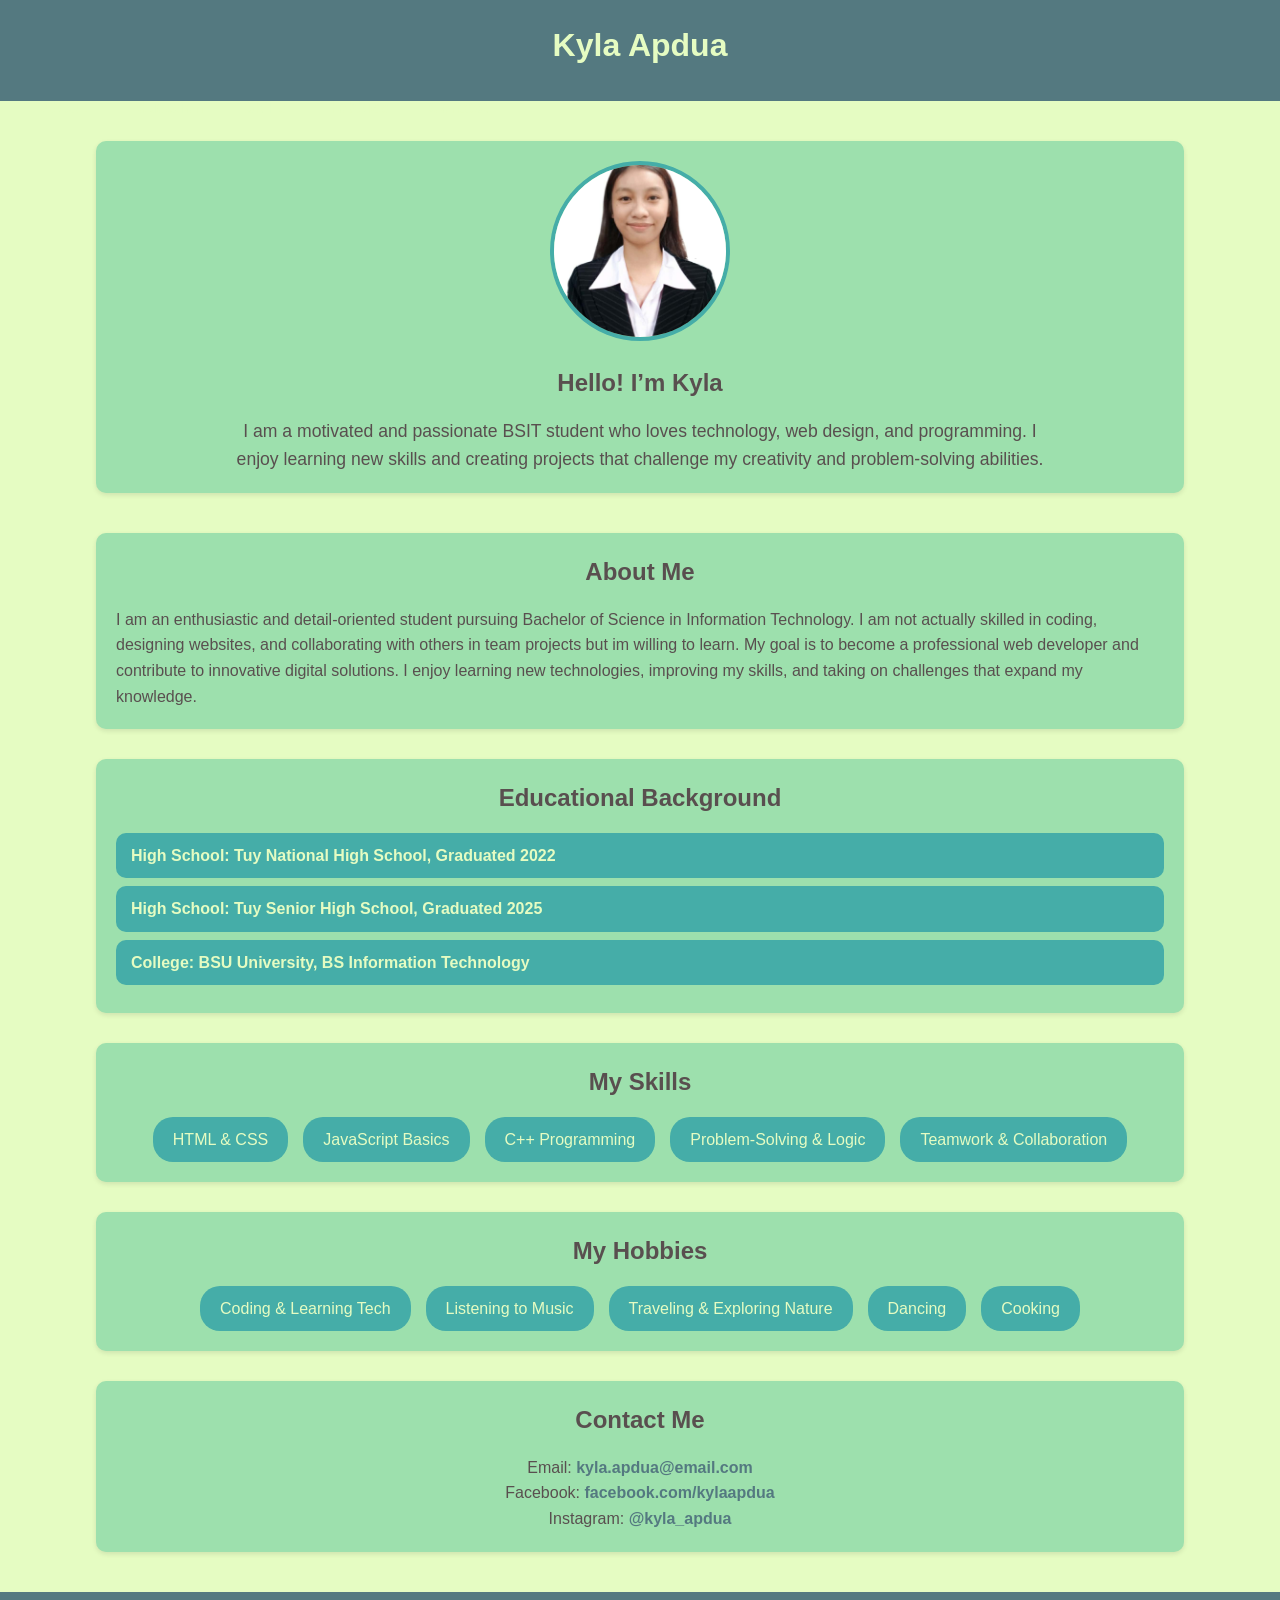
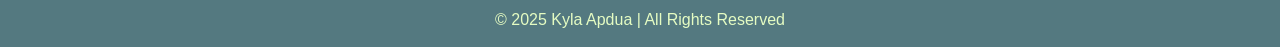
<file: index.html>
<!DOCTYPE html>
<html lang="en">
<head>
  <meta charset="UTF-8">
  <meta name="viewport" content="width=device-width, initial-scale=1.0">
  <title>Kyla Apdua | Personal Website</title>
  <link rel="stylesheet" href="style.css">
</head>
<body>

  <!-- Header -->
  <header>
    <h1>Kyla Apdua</h1>
    <nav>
        <a href="#about">About</a>
        <a href="#education">Education</a>
        <a href="#skills">Skills</a>
        <a href="#hobbies">Hobbies</a>
        <a href="#contact">Contact</a>
    </nav>
  </header>

  <!-- Profile Section -->
  <section class="profile">
    <img src="kyla.png" alt="Kyla Apdua Photo">
    <h2>Hello! I’m Kyla</h2>
    <p>
      I am a motivated and passionate BSIT student who loves technology, web design, and programming. I enjoy learning new skills and creating projects that challenge my creativity and problem-solving abilities.
    </p>
  </section>

  <!-- About Me -->
  <section id="about">
    <h2>About Me</h2>
    <p>
      I am an enthusiastic and detail-oriented student pursuing Bachelor of Science in Information Technology. 
      I am not actually skilled in coding, designing websites, and collaborating with others in team projects but im willing to learn. 
      My goal is to become a professional web developer and contribute to innovative digital solutions. 
      I enjoy learning new technologies, improving my skills, and taking on challenges that expand my knowledge.
    </p>
  </section>

  <!-- Education -->
  <section id="education">
    <h2>Educational Background</h2>
    <ul class="education-list">
      <li><strong>High School:</strong> Tuy National High School, Graduated 2022</li>
       <li><strong>High School:</strong> Tuy Senior High School, Graduated 2025</li>
      <li><strong>College:</strong> BSU University, BS Information Technology</li>
    </ul>
  </section>

  <!-- Skills -->
  <section id="skills">
    <h2>My Skills</h2>
    <ul class="skills-list">
      <li>HTML & CSS</li>
      <li>JavaScript Basics</li>
      <li>C++ Programming</li>
      <li>Problem-Solving & Logic</li>
      <li>Teamwork & Collaboration</li>
    </ul>
  </section>

  <!-- Hobbies -->
  <section id="hobbies">
    <h2>My Hobbies</h2>
    <ul class="hobbies-list">
      <li>Coding & Learning Tech</li>
      <li>Listening to Music</li>
      <li>Traveling & Exploring Nature</li>
      <li>Dancing</li>
      <li>Cooking</li>
    </ul>
  </section>

  <!-- Contact -->
  <section id="contact">
    <h2>Contact Me</h2>
    <div class="contact-info">
      <p>Email: <a href="mailto:kyla.apdua@email.com">kyla.apdua@email.com</a></p>
      <p>Facebook: <a href="#">facebook.com/kylaapdua</a></p>
      <p>Instagram: <a href="#">@kyla_apdua</a></p>
    </div>
  </section>

  <!-- Footer -->
  <footer>
    <p>© 2025 Kyla Apdua | All Rights Reserved</p>
  </footer>

</body>
</html>
</file>
<file: style.css>
/* ----------------------------- */
/* General Page Style */
* {
  margin: 0;
  padding: 0;
  box-sizing: border-box;
}

body {
  font-family: 'Poppins', sans-serif;
  background-color: #E5FCC2; /* Soft yellow */
  color: #594F4F; /* Dark brown text */
  line-height: 1.6;
}

/* ----------------------------- */
/* Header */
header {
  background-color: #547980; /* Teal gray */
  color: #E5FCC2; /* Soft yellow text */
  text-align: center;
  padding: 20px;
}

header h1 {
  font-size: 2em;
  margin-bottom: 10px;
}

nav ul {
  list-style: none;
  display: flex;
  justify-content: center;
  flex-wrap: wrap;
}

nav ul li {
  margin: 0 15px;
}

nav a {
  color: #E5FCC2;
  text-decoration: none;
  font-weight: bold;
  padding: 14px 20px;
  float: left;
  text-align: center;
}

nav a:hover {
  color: #45ADA8; /* Turquoise hover */
}

/* ----------------------------- */
/* Profile Section */
.profile {
  text-align: center;
  margin: 40px auto;
  padding: 20px;
}

.profile img {
  width: 180px;
  height: 180px;
  border-radius: 50%;
  border: 4px solid #45ADA8; /* turquoise */
  object-fit: cover;
}

.profile h2 {
  color: #594F4F; /* Dark brown */
  margin: 15px 0;
}

.profile p {
  width: 80%;
  margin: auto;
  font-size: 1.1em;
}

/* ----------------------------- */
/* Sections */
section {
  width: 85%;
  margin: 30px auto;
  padding: 20px;
  background: #9DE0AD; /* Light green */
  border-radius: 10px;
  box-shadow: 0 2px 5px rgba(0,0,0,0.1);
}

h2 {
  color: #594F4F; /* Dark brown */
  margin-bottom: 15px;
  text-align: center;
}

/* ----------------------------- */
/* Education */
.education-list {
  list-style: none;
  padding-left: 0;
}

.education-list li {
  background: #45ADA8;
  color: #E5FCC2;
  padding: 10px 15px;
  margin: 8px 0;
  border-radius: 10px;
  font-weight: bold;
}

/* Skills & Hobbies */
.skills-list, .hobbies-list {
  display: flex;
  justify-content: center;
  flex-wrap: wrap;
  gap: 15px;
  margin-top: 10px;
}

.skills-list li, .hobbies-list li {
  list-style: none;
  background: #45ADA8; /* Turquoise */
  color: #E5FCC2; /* Soft yellow text */
  padding: 10px 20px;
  border-radius: 20px;
  transition: transform 0.3s, background 0.3s;
}

.skills-list li:hover, .hobbies-list li:hover {
  transform: scale(1.1);
  background: #547980; /* Teal gray hover */
}

/* Contact Section */
.contact-info {
  text-align: center;
  margin-top: 15px;
}

.contact-info a {
  color: #547980; /* Teal gray links */
  text-decoration: none;
  font-weight: bold;
}

.contact-info a:hover {
  color: #45ADA8; /* Turquoise hover */
}

/* Footer */
footer {
  background: #547980; /* Teal gray footer */
  color: #E5FCC2; /* Soft yellow text */
  text-align: center;
  padding: 15px;
  margin-top: 40px;
}

/* ----------------------------- */
/* Responsive */
@media (max-width: 600px) {
  nav ul {
    flex-direction: column;
  }
  .skills-list, .hobbies-list {
    flex-direction: column;
    align-items: center;
  }
  .profile p {
    width: 90%;
  }
}
</file>
